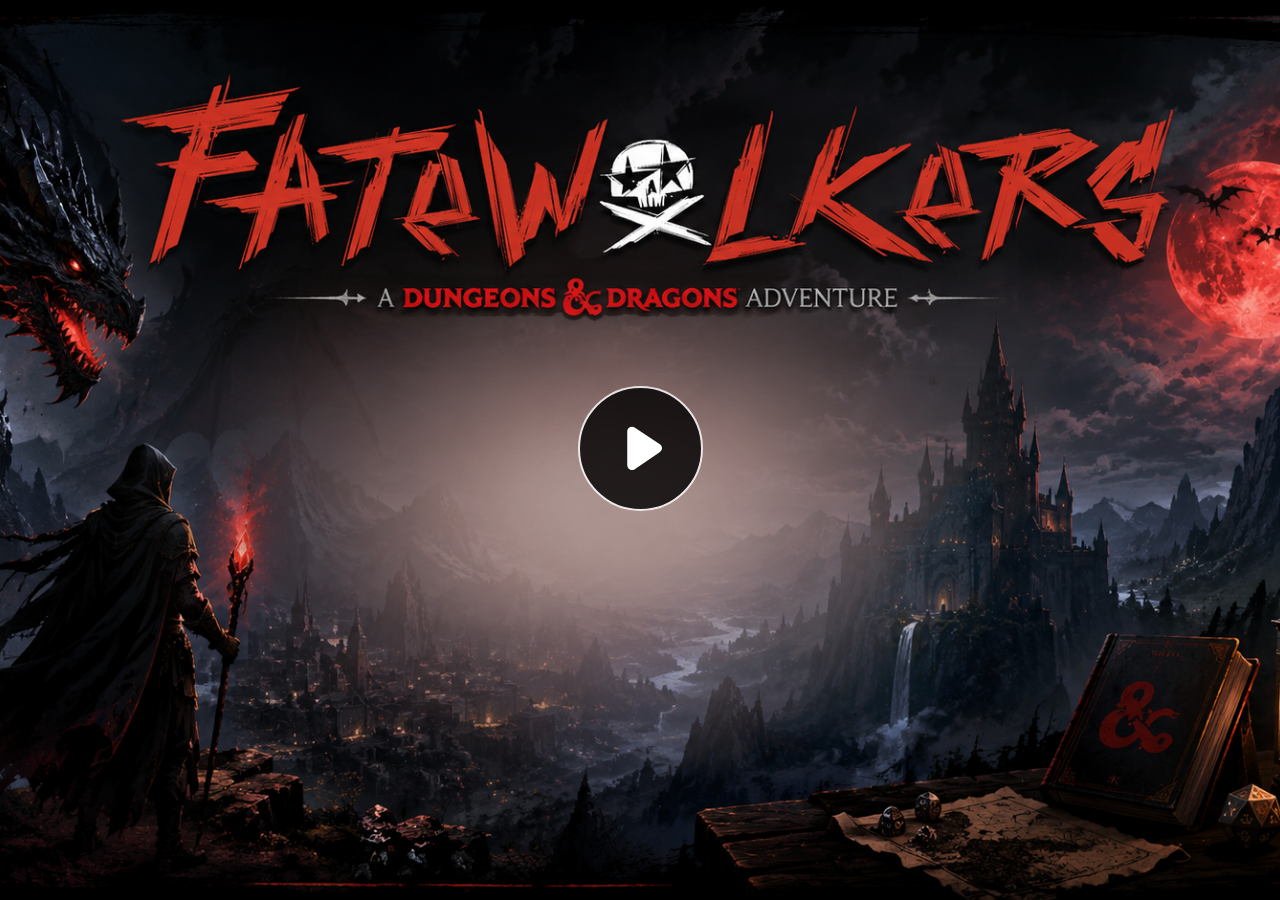
<file: index.html>
﻿<!doctype html>
<html lang="en-US">
<head>
  <meta charset="utf-8">
  <!-- Created using Storyline 360 x64 - http://www.articulate.com  -->
  <!-- version: 3.124.37782.0 -->
  <title>Fatewalkers Dnd V1.8.4</title>
  <meta http-equiv="x-ua-compatible" content="IE=edge"/>
  <meta name="viewport" content="width=device-width,initial-scale=1,user-scalable=no,shrink-to-fit=no,minimal-ui"/>
  <meta name="apple-mobile-web-app-capable" content="yes"/>
  <style>
    html, body { height: 100%; padding: 0; margin: 0 }
    #app { height: 100%; width: 100%; }
  </style>

  <script>
    window.DS = {};
    window.globals = {
      DATA_PATH_BASE: '',
      HAS_FRAME: true,
      HAS_SLIDE: true,

      lmsPresent: false,
      tinCanPresent: false,
      cmi5Present: false,
      aoSupport: false,
      scale: 'Scaled',
      captureRc: false,
      browserSize: 'optimal',
      bgColor: '#282828',
      features: 'DropInBase,JsInteractions,Localization,PlayerMemoryEnhancements,SlideLevelScale',
      themeName: 'unified',
      preloaderColor: '#FFFFFF',
      suppressAnalytics: false,
      productChannel: 'stable',
      publishSource: 'storyline',
      aid: 'auth0|5acd0731cc3ada2917c6357c',
      cid: 'b4dae38c-2665-4a18-a327-103d220a57b3',
      playerVersion: '3.124.37782.0',
      publishTimestamp: '2026-09-01T17:48:00.6475724Z',
      maxIosVideoElements: 10,
      connectionSettings: { message: 'You%20are%20offline.%20Trying%20to%20reconnect...', useDarkTheme: false, mode: 'disabled' },
      hasFeature: function(feature) {
        return this.features.split(',').includes(feature);
      },
      
      parseParams: function(qs) {
        if (window.globals.parsedParams != null) {
          return window.globals.parsedParams;
        }
        qs = (qs || window.location.search.substr(1)).split('+').join(' ');
        var params = {},
            tokens,
            re = /[?&]?([^=]+)=([^&]*)/g;

        while (tokens = re.exec(qs)) {
          params[decodeURIComponent(tokens[1]).trim()] =
            decodeURIComponent(tokens[2]).trim();
        }
        window.globals.parsedParams = params;
        return params;
      }

    };

    if (window.flagsUnderTest != null) {
      window.globals.features = window.flagsUnderTest.reduce((accum, feature) => {
        if (!accum.includes(feature)) {
          accum.push(feature);
        }
        return accum;
      }, window.globals.features.split(',')).join();
    }
  </script>
  <script>
    var isIe11 = ('ActiveXObject' in window || window.MSBlobBuilder != null)
      && window.msCrypto != null && !window.ActiveXObject;
    if (isIe11) {
      window.globals.unsupportedBrowser = true;
      document.write(atob('[base64]'));
    }
  </script>

  <script>
    if (window.globals.hasFeature('Localization')) {
      
      
    }
  </script>

  
  
  <script src='html5/lib/scripts/three.min.js' type=text/javascript></script>
  
</head>
<body style="background: #282828" class="cs-HTML theme-unified">
  <!-- 360 -->
  <script>!function(){var e,i=/iPhone/i,o=/iPod/i,n=/iPad/i,t=/\biOS-universal(?:.+)Mac\b/i,r=/\bAndroid(?:.+)Mobile\b/i,a=/Android/i,d=/(?:SD4930UR|\bSilk(?:.+)Mobile\b)/i,p=/Silk/i,l=/Windows Phone/i,u=/\bWindows(?:.+)ARM\b/i,b=/BlackBerry/i,s=/BB10/i,c=/Opera Mini/i,f=/\b(CriOS|Chrome)(?:.+)Mobile/i,h=/Mobile(?:.+)Firefox\b/i,v=function(e){return void 0!==e&&"MacIntel"===e.platform&&"number"==typeof e.maxTouchPoints&&e.maxTouchPoints>1&&"undefined"==typeof MSStream};e=function(e){var m={userAgent:"",platform:"",maxTouchPoints:0};e||"undefined"==typeof navigator?"string"==typeof e?m.userAgent=e:e&&e.userAgent&&(m={userAgent:e.userAgent,platform:e.platform,maxTouchPoints:e.maxTouchPoints||0}):m={userAgent:navigator.userAgent,platform:navigator.platform,maxTouchPoints:navigator.maxTouchPoints||0};var g=m.userAgent,y=g.split("[FBAN");void 0!==y[1]&&(g=y[0]),void 0!==(y=g.split("Twitter"))[1]&&(g=y[0]);var A=function(e){return function(i){return i.test(e)}}(g),w={apple:{phone:A(i)&&!A(l),ipod:A(o),tablet:!A(i)&&(A(n)||v(m))&&!A(l),universal:A(t),device:(A(i)||A(o)||A(n)||A(t)||v(m))&&!A(l)},amazon:{phone:A(d),tablet:!A(d)&&A(p),device:A(d)||A(p)},android:{phone:!A(l)&&A(d)||!A(l)&&A(r),tablet:!A(l)&&!A(d)&&!A(r)&&(A(p)||A(a)),device:!A(l)&&(A(d)||A(p)||A(r)||A(a))||A(/\bokhttp\b/i)},windows:{phone:A(l),tablet:A(u),device:A(l)||A(u)},other:{blackberry:A(b),blackberry10:A(s),opera:A(c),firefox:A(h),chrome:A(f),device:A(b)||A(s)||A(c)||A(h)||A(f)},any:!1,phone:!1,tablet:!1};return w.any=w.apple.device||w.android.device||w.windows.device||w.other.device,w.phone=w.apple.phone||w.android.phone||w.windows.phone,w.tablet=w.apple.tablet||w.android.tablet||w.windows.tablet,w}(),"object"==typeof exports&&"undefined"!=typeof module?module.exports=e:"function"==typeof define&&define.amd?define((function(){return e})):this.isMobile=e}();
    window.isMobile.apple.tablet = window.isMobile.apple.tablet ||
      (navigator.platform === 'MacIntel' && navigator.maxTouchPoints > 1);
    window.isMobile.apple.device = window.isMobile.apple.device || window.isMobile.apple.tablet;
    window.isMobile.tablet = window.isMobile.tablet || window.isMobile.apple.tablet;
    window.isMobile.any = window.isMobile.any || window.isMobile.apple.tablet;
  </script>

  <div id="focus-sink" tabindex="-1"></div>

  <div id="preso"></div>
  <script>
    (function() {

      var classTypes = [ 'desktop', 'mobile', 'phone', 'tablet' ];

      var addDeviceClasses = function(prefix, testObj) {
        var curr, i;
        for (i = 0; i < classTypes.length; i++) {
          curr = classTypes[i];
          if (testObj[curr]) {
            document.body.classList.add(prefix + curr);
          }
        }
      };

      var params = window.globals.parseParams(),
          isDevicePreview = params.devicepreview === '1',
          isPhoneOverride = params.deviceType === 'phone' || (isDevicePreview && params.phone == '1'),
          isTabletOverride = (params.deviceType === 'tablet' || isDevicePreview) && !isPhoneOverride,
          isMobileOverride = isPhoneOverride || isTabletOverride;

      var deviceView = {
        desktop: !window.isMobile.any && !isMobileOverride,
        mobile: window.isMobile.any || isMobileOverride,
        phone: isPhoneOverride || (window.isMobile.phone && !isTabletOverride),
        tablet: isTabletOverride || window.isMobile.tablet
      };

      window.globals.deviceView = deviceView;
      window.isMobile.desktop = !window.isMobile.any;
      window.isMobile.mobile = window.isMobile.any;

      addDeviceClasses('view-', deviceView);

    })();
  </script>
  
  <script src='story_content/triggers.js' type=text/javascript></script>
<script src='story_content/user.js' type=text/javascript></script>
  <div class="slide-loader"></div>

  <script>
    var doc = document, loader = doc.body.querySelector('.slide-loader'); [ 1, 2, 3 ].forEach(function(n) { var d = doc.createElement('div'); d.style.backgroundColor = window.globals.preloaderColor; d.classList.add('mobile-loader-dot'); d.classList.add('dot' + n); loader.appendChild(d); });
  </script>

  <div class="mobile-load-title-overlay" style="display: none">
    <div class="mobile-load-title">Fatewalkers Dnd V1.8.4</div>
  </div>

  <div class="mobile-chrome-warning"></div>

  
<style>
  .warn-connection-dialog {
    display: none;
    background: transparent;
    pointer-events: all;
    position: fixed;
    left: 0;
    top: 0;
    width: 100%;
    height: 100%;
    z-index: 999;
  }

  .warn-connection-content {
    pointer-events: all;
    border-radius: 4px;
    background: white;
    border: 1px solid #E7E7E7;
    color: #333333;
    box-shadow: 0 2px 4px rgba(0, 0, 0, 0.25);
    transition: all 150ms ease-out;
    position: absolute;
    white-space: nowrap;
  }

  .view-phone.is-landscape .warn-connection-content {
    left: 23px;
    bottom: 23px;
  }

  .view-tablet.is-landscape .warn-connection-content {
    left: 50%;
    top: 20px;
    transform: translateX(-50%);
  }

  .view-mobile.is-portrait .warn-connection-content {
    transform: translate(-50%, calc(-100% - 15px));
  }

  .warn-connection-content p {
    display: inline-block;
    margin: 0 8px 0 0;
    line-height: 33px;
    font-size: 11px;
  }

  .warn-connection-content svg {
    position: relative;
    vertical-align: middle;
    margin: 0 2px 2px 8px;
  }

  .view-desktop .warn-connection-content {
    left: 1.5em;
    bottom: 1.5em;
  }

  .view-desktop .warn-connection-content p {
    font-size: 1.1em;
  }

  .is-offline .warn-connection-dialog {
    display: block;
  }

  .is-offline .cs-panel * {
    pointer-events: none !important;
  }

  .is-offline .cs-panel {
    pointer-events: all !important;
  }

  .is-offline #nav-controls * {
    pointer-events: none !important;
  }

  .is-offline #nav-controls {
    pointer-events: all !important;
  }
</style>

<div class="warn-connection-dialog" role="alertdialog" aria-modal="true" tabindex="0" aria-labelledby="warn-connection-message">
  <div class="warn-connection-content">
    <svg width="17" height="15" viewBox="0 0 17 15" xmlns="http://www.w3.org/2000/svg">
      <path fill="#8F0000" stroke="white" d="M16.07,12.98 L15.88,12.23 L9.51,1.21 C8.97,0.26,7.6,0.26,7.06,1.21 L0.69,12.23 C0.15,13.16,0.81,14.36,1.91,14.36 H14.65 C15.47,14.36,16.05,13.7,16.07,12.98 Z"/>
      <path fill="white" stroke="white" d="M8.58,5.5 C8.35,5.28,8.5,5.35,8.21,5.32 C8.09,5.35,7.97,5.49,7.96,5.67 C7.97,5.79,7.98,5.92,7.98,6.04 L7.98,6.04 C7.99,6.17,8,6.31,8.01,6.43 L8.01,6.44 C8.03,6.92,8.06,7.41,8.09,7.9 L8.09,7.9 C8.12,8.39,8.14,8.88,8.17,9.37 C8.17,9.39,8.18,9.42,8.2,9.44 C8.23,9.46,8.25,9.47,8.28,9.47 C8.31,9.47,8.34,9.46,8.35,9.44 C8.37,9.43,8.38,9.4,8.39,9.35 L8.39,9.34 C8.39,9.24,8.4,9.15,8.4,9.05 L8.4,9.05 C8.41,8.96,8.41,8.86,8.42,8.75 C8.43,8.44,8.45,8.12,8.47,7.81 L8.47,7.81 C8.49,7.49,8.51,7.18,8.53,6.87 C8.55,6.46,8.56,6.05,8.59,5.64 L8.6,5.62 C8.6,5.57,8.59,5.53,8.58,5.5 L8.21,5.32 Z"/>
      <circle fill="white" stroke="white" cx="8.3" cy="11.35" r="0.3"/>
    </svg>
    <p id="warn-connection-message">You are offline. Trying to reconnect...</p>
  </div>
</div>

<script>
  (function() {
    window.DS.connection = {
      warningShown: false,
      assets: {},
      loadingAssetGroup: false,
      retryDelay: 500
    };

    var connectionSettings = window.globals.connectionSettings || {};

    var useConnectionMessages = window.AbortController != null &&
      window.location.protocol != 'file:' &&
      connectionSettings.mode === 'normal';

    window.DS.connection.useConnectionMessages = useConnectionMessages;

    var assetCount = 0;
    var checkLoadedId;


    if (useConnectionMessages && connectionSettings != null) {
      var contentEl = document.querySelector('.warn-connection-content');
      var messageEl = contentEl.querySelector('p');

      if (connectionSettings.useDarkTheme) {
        contentEl.style.borderColor = '#BABBBA';
        contentEl.style.backgroundColor = '#282828';
        contentEl.style.color = '#FFFFFF';
      }

      if (connectionSettings.message != null) {
        messageEl.textContent = window.decodeURIComponent(connectionSettings.message);
      }
    }

    function checkAssetsReady() {
      for (var i in DS.connection.assets) {
        if (!DS.connection.assets[i].success) {
          return false;
        }
      }
      return true;
    }

    function stopAssetGroup() {
      if (!useConnectionMessages) { return; }

      assetCount = 0;

      DS.connection.oldAssetGroup = DS.connection.assets;
      DS.connection.assets = {};
      DS.connection.loadingAssetGroup = false;
      clearInterval(checkLoadedId);
    }

    function startAssetGroup() {
      if (!useConnectionMessages) { return; }
      var ticks = 0;
      clearInterval(checkLoadedId);
      checkLoadedId = setInterval(function() {
        var loaded = 0;
        if (assetCount === 0 && loaded === 0) {
          clearInterval(checkLoadedId);
          return;
        }

        for (var i in DS.connection.assets) {
          if (DS.connection.assets[i].success) {
            loaded++;
          }
        }

        if (assetCount === loaded && checkAssetsReady()) {
          for (var i in DS.connection.assets) {
            if (DS.connection.assets[i].action) {
              DS.connection.assets[i].action();
            }
          }
          hideWarning();
          stopAssetGroup();
        }
      }, 100)
    }

    function requiredAsset(url, action, retry, type) {
      if (!useConnectionMessages) { return; }
      if (DS.connection.assets[url]) { return; }

      DS.connection.assets[url] = {
        success: false, action: action, retry: retry, type: type
      };
      assetCount = Object.keys(DS.connection.assets).length;
      if (!DS.connection.loadingAssetGroup) {
        startAssetGroup();
      }
      DS.connection.loadingAssetGroup = true;
    }

    function assetLoaded(url) {
      if (!useConnectionMessages) { return; }
      if (DS.connection.assets[url]) {
        DS.connection.assets[url].success = true;
      }
    }

    function assetFailed(url) {
      if (!useConnectionMessages) { return; }
      if (!DS.connection.assets[url]) {
        if (/\.js$/.test(url) && url.indexOf('transcripts') === -1) {
          setTimeout(function() {
            if (DS.connection.lastSlideLoaded != null) {
              DS.connection.lastSlideLoaded();
            }
          }, DS.connection.retryDelay);
        }
        return;
      }
      if (!DS.connection.warningShown) { showWarning(); }
      if (DS.connection.assets[url].retry) {
        setTimeout(function() {
          if (!DS.connection.assets[url].success) {
            DS.connection.assets[url].retry()
          }
        }, DS.connection.retryDelay);
      }
    }

    function hideWarning() {
      document.body.classList.remove('is-offline');
      DS.connection.warningShown = false;
      enableKeys();
    }
    DS.connection.hideWarning = hideWarning

    function showWarning(btn) {
      document.body.classList.add('is-offline')
      DS.connection.warningShown = true;
      updateWarningPosition();
      disableKeys();
    }

    function updateWarningPosition() {
      if (!DS.connection.warningShown) {
        return;
      }

      var isPortrait = document.body.classList.contains('is-portrait');
      var isMobile = document.body.classList.contains('view-mobile');
      var warningEl = document.querySelector('.warn-connection-content');

      if (isPortrait && isMobile) {
        var slide = document.querySelector('.primary-slide');
        var slideRect = slide != null
          ? slide.getBoundingClientRect()
          : { top: window.innerHeight, left: 0, width: window.innerWidth };

        warningEl.style.top = `${slideRect.top}px`
        warningEl.style.left = `${slideRect.left + slideRect.width / 2}px`
      } else {
        warningEl.style.top = null;
        warningEl.style.left = null;
      }

      window.requestAnimationFrame(updateWarningPosition);
    }

    function onDisableKeyDown(e) {
      e.preventDefault();
      e.stopImmediatePropagation();
    }

    function onDisableKeyUp(e) {
      e.preventDefault();
      e.stopImmediatePropagation();
    }

    var accStyle = document.createElement('style');
    var warnDialogEl = document.querySelector('.warn-connection-dialog');

    function disableKeys() {
      if (DS.views && DS.views.nsStack && DS.views.nsStack.length === 1) {
        DS.views.nsStack[0].tabReachable = false
        DS.views.nsStack[0].updateTabIndex(true);
      }

      accStyle.innerHTML = '.acc-shadow-dom { display: none; }';
      document.body.appendChild(accStyle);

      warnDialogEl.parentNode.append(warnDialogEl);
      warnDialogEl.focus();
    }

    function enableKeys() {
      accStyle.remove();
      if (DS.views && DS.views.nsStack && DS.views.nsStack.length === 1 && DS.views.nsStack[0].name === '_frame') {
        DS.views.nsStack[0].tabReachable = true;
        DS.views.nsStack[0].updateTabIndex();
      }
    }

    // these will all be noops if the feature flag isn't set in
    // the data and `window.globals.features`
    DS.connection.requiredAsset = requiredAsset;
    DS.connection.assetLoaded = assetLoaded;
    DS.connection.assetFailed = assetFailed;
    DS.connection.stopAssetGroup = stopAssetGroup;
    DS.connection.startAssetGroup = startAssetGroup;
  })();
</script>


  <script>
    
    if (window.autoSpider && window.vInterfaceObject) {
      document.querySelector('.mobile-load-title-overlay').style.display = 'none';
    }
  </script>

  

  <link rel="stylesheet" href="html5/data/css/output.min.css" data-noprefix/>
</body>
<script src="html5/lib/scripts/bootstrapper.min.js"></script>
</html>
</file>
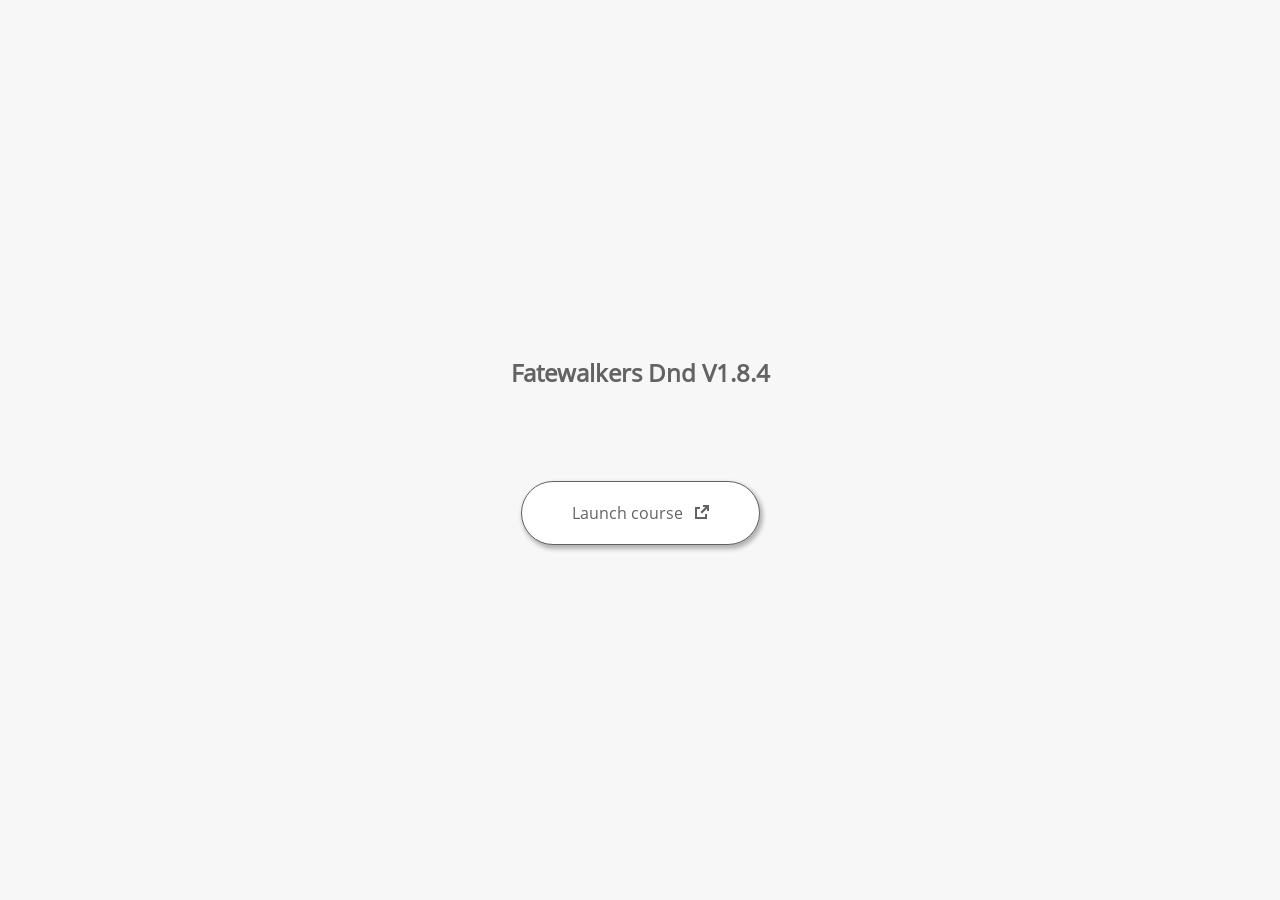
<file: launcher.html>
﻿<html lang="en-US">
	<head>
		<!-- Created using Storyline 360 x64 - http://www.articulate.com  --> 
		<!-- version: 3.124.37782.0 --> 

		<title>Fatewalkers Dnd V1.8.4</title>
    <style>
      @font-face {
        font-family: "Open Sans Full";
        font-style: normal;
        font-weight: 400;
        src: local("Open Sans"),
             local("OpenSans"),
             url(html5/lib/stylesheets/mobile-fonts/open-sans-regular.woff) format("woff")
      }
      body {
        background-color: #F7F7F7;
      }
      h1 {
        color: #636363;
        font-family: "Open Sans Full", Helvetica, sans-serif;
        font-size: 150%;
        margin-bottom: 92px;
        padding-bottom: 0;
      }

      button {
        background-color: #FFF;
        border: 1px solid #636363;
        border-radius: 80px;
        box-shadow: 2px 3px 4px 1px rgba(39, 39, 39, 0.33);
        color: #636363;
        font-family: "Open Sans Full", Helvetica, sans-serif;
        font-size: 100%;
        padding: 20px 50px;
      }
      img {
        height: 15px;
        width: 15px;
        margin-left: 8px;
      }
    </style>
		<script>
			
			/******************************************************************************/
			//
			// NOTE TO DEVELOPERS:
			// The following code should be integrated with your web page in order to open
			// the presentation in a new window.  To launch the presentation immediately, 
			// simply copy the code below into your web page.  To launch the presentation
			// when a button or link is clicked, call LaunchPresentation when the onClick
			// event is triggered.
			//
			/******************************************************************************/		
		
		
			var Safari =  (navigator.appVersion.indexOf("Safari") >= 0);
			
			var g_bChromeless = true;
			var g_bResizeable = true;
			var g_nContentWidth = 1642;
			var g_nContentHeight = 815;
			var g_strStartPage = "story.html" + document.location.search;
			var g_strBrowserSize = "optimal";
		
			function LaunchContent()
			{
				var nWidth = screen.availWidth;
				var nHeight = screen.availHeight;

				if (nWidth > g_nContentWidth && nHeight > g_nContentHeight && g_strBrowserSize != "fullscreen")
				{
					nWidth = g_nContentWidth;
					nHeight = g_nContentHeight;
					
					if (!Safari && !g_bChromeless)
					{
						nWidth += 17;
					}
				}

				// Build the options string
				var strOptions = "width=" + nWidth +",height=" + nHeight;
				if (g_bResizeable)
				{
					strOptions += ",resizable=yes"
				}
				else
				{
					strOptions += ",resizable=no"
				}

				if (g_bChromeless)
				{
					strOptions += ", status=0, toolbar=0, location=0, menubar=0, scrollbars=0";
				}
				else
				{
					strOptions += ", status=1, toolbar=1, location=1, menubar=1, scrollbars=1";
				}

				// Launch the URL
				if (Safari)
				{
					var oWnd = window.open("", "_blank", strOptions);
					oWnd.location = g_strStartPage;
				}
				else
				{
					window.open(g_strStartPage , "_blank", strOptions);
				}
			}

			
			
		</script>
		
	</head>
	
	<body onload="setTimeout('LaunchContent()', 100);">
		<center>
			<table width="100%" height="100%" border="0" cellpadding="0" cellspacing="0">
				<tr>
					<td>
						<center>
              <h1 tabIndex="-1">Fatewalkers Dnd V1.8.4</h1>
							<button onclick="LaunchContent()" aria-label="Launch course: opens in new window">Launch course <img src="story_content/external_window.png" style="border-style: none; height: 14px; width: 14px;" tabIndex="-1" aria-hidden="true"/></button>
						</center>
					</td>
				</tr>
			</table>
		</center>
	</body>
</html>
</file>
